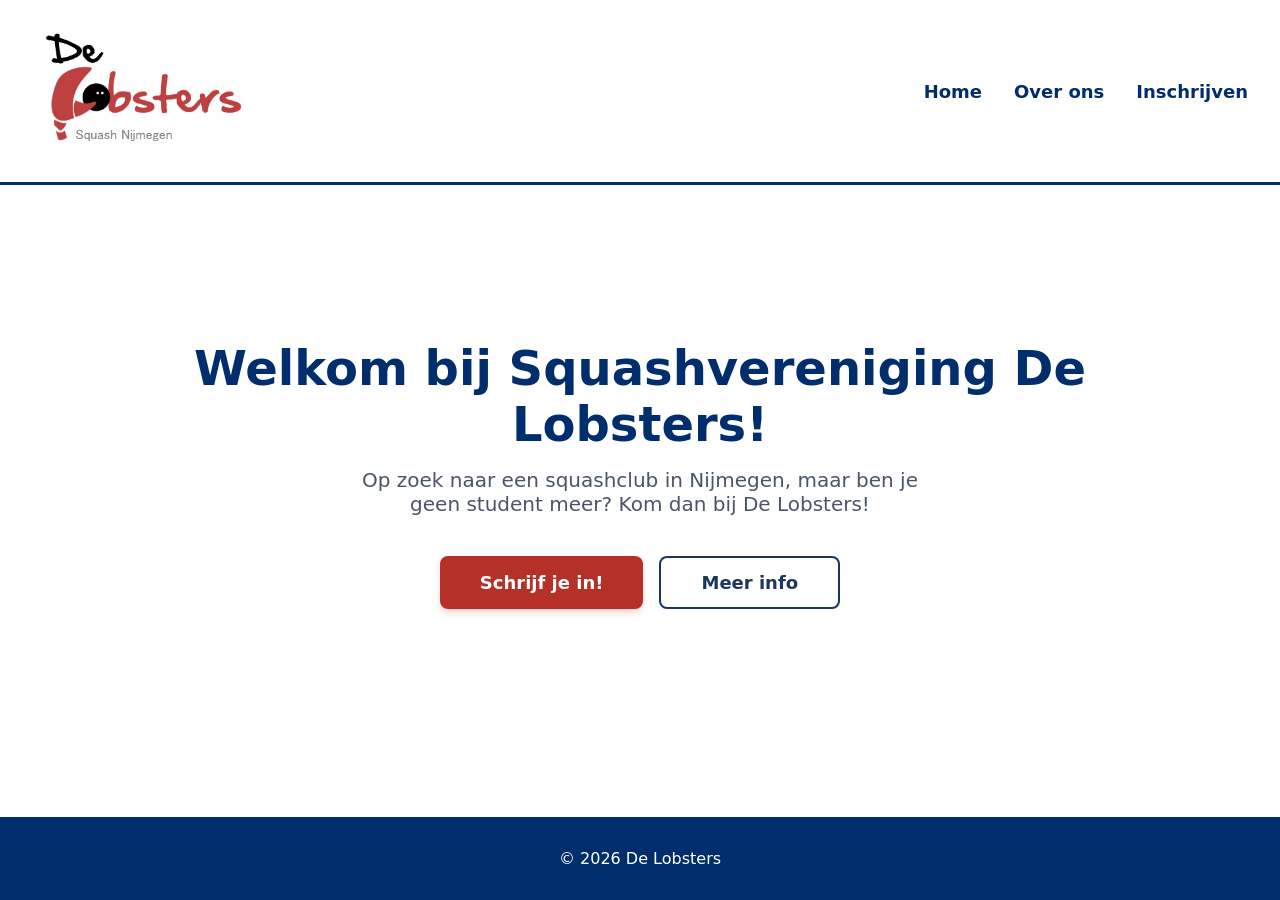
<file: docs/index.html>
<!DOCTYPE html>
<html lang="nl">
<head>
    <meta charset="UTF-8">
    <meta name="viewport" content="width=device-width, initial-scale=1.0">
    <title>De Lobsters - Squash Nijmegen</title>
    <link rel="icon" type="image/jpeg" href="favicon.png">
    <link rel="stylesheet" href="style.css">
</head>
<body>
    <header>
        <a href="index.html" class="logo">
            <img src="logo.jpeg">
        </a>
        <nav>
            <ul>
                <li><a href="index.html">Home</a></li>
                <li><a href="about.html">Over ons</a></li>
                <li><a href="enrol.html">Inschrijven</a></li>
            </ul>
        </nav>
    </header>

    <main>
        <section class="hero">
            <h1>Welkom bij Squashvereniging De Lobsters!</h1>
            <p>Op zoek naar een squashclub in Nijmegen, maar ben je geen student meer? Kom dan bij De Lobsters!</p>
            <div class="button-group">
                <a href="enrol.html" class="btn-primary">Schrijf je in!</a>
                <a href="about.html" class="btn-secondary">Meer info</a>
            </div>
        </section>
    </main>

    <footer>
        <p>&copy; 2026 De Lobsters</p>
    </footer>
</body>
</html>
</file>
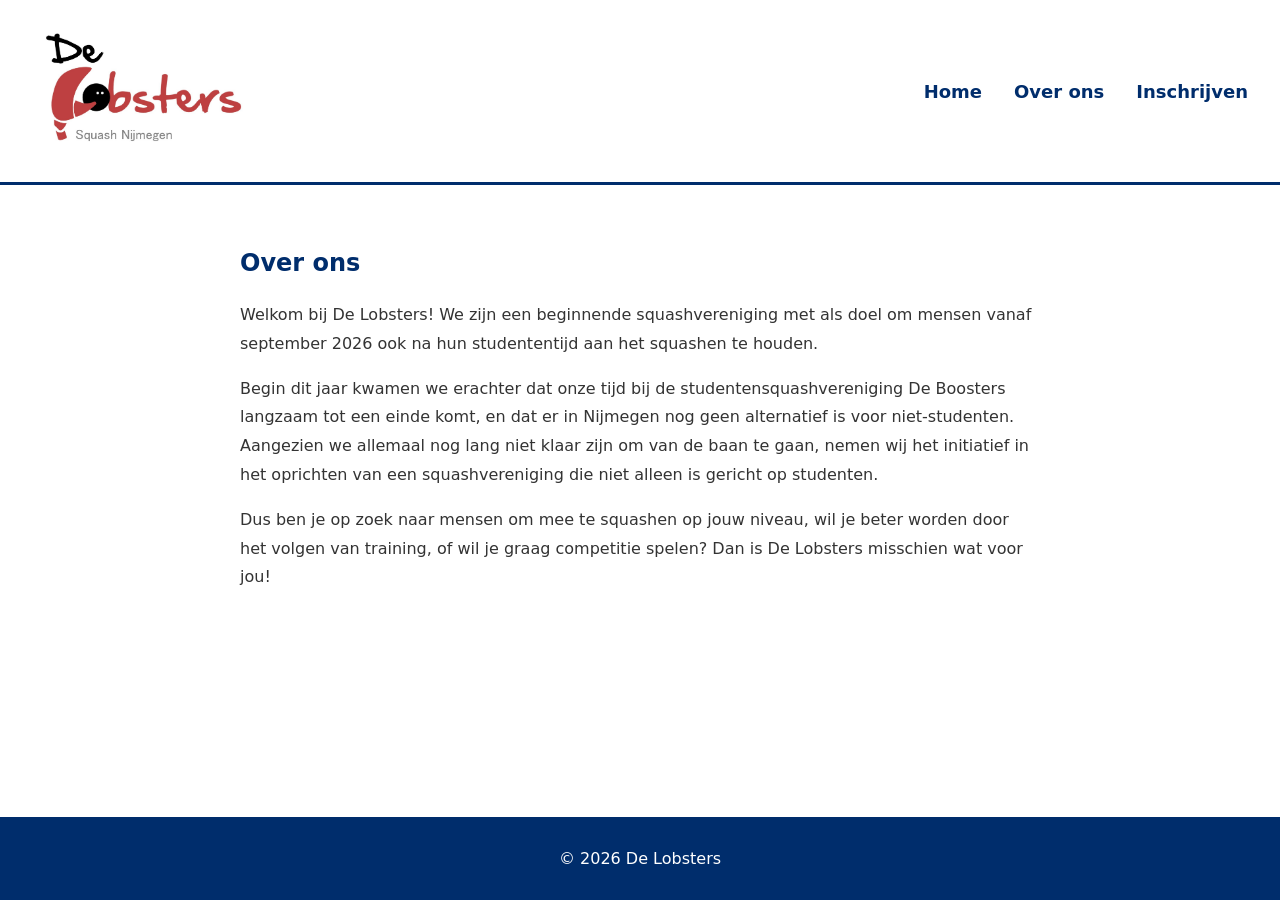
<file: docs/about.html>
<!DOCTYPE html>
<html lang="nl">
<head>
    <meta charset="UTF-8">
    <meta name="viewport" content="width=device-width, initial-scale=1.0">
    <title>De Lobsters - Squash Nijmegen</title>
    <link rel="stylesheet" href="style.css">
    <link rel="icon" type="image/jpeg" href="favicon.png">
</head>
<body>
    <header>
        <a href="index.html" class="logo">
            <img src="logo.jpeg">
        </a>
        <nav>
            <ul>
                <li><a href="index.html">Home</a></li>
                <li><a href="about.html">Over ons</a></li>
                <li><a href="enrol.html">Inschrijven</a></li>
            </ul>
        </nav>
    </header>


    <main>
        <section class="content-section">
            <h1>Over ons</h1>
            <p>
                Welkom bij De Lobsters! We zijn een beginnende squashvereniging met als doel 
                om mensen vanaf september 2026 ook na hun studententijd aan het squashen te houden. 
            </p>
            <p>
                Begin dit jaar kwamen we erachter dat onze tijd bij de studentensquashvereniging De Boosters
                langzaam tot een einde komt, en dat er in Nijmegen nog geen alternatief is voor niet-studenten.
                Aangezien we allemaal nog lang niet klaar zijn om van de baan te gaan, nemen wij het initiatief in
                het oprichten van een squashvereniging die niet alleen is gericht op studenten.
            </p>
            <p>
                Dus ben je op zoek naar mensen om mee te squashen op jouw niveau, wil je beter worden door het volgen van training,
                of wil je graag competitie spelen? Dan is De Lobsters misschien wat voor jou!
            </p>
        </section>
    </main>

    <footer>
        <p>&copy; 2026 De Lobsters</p>
    </footer>
</body>
</html>
</file>
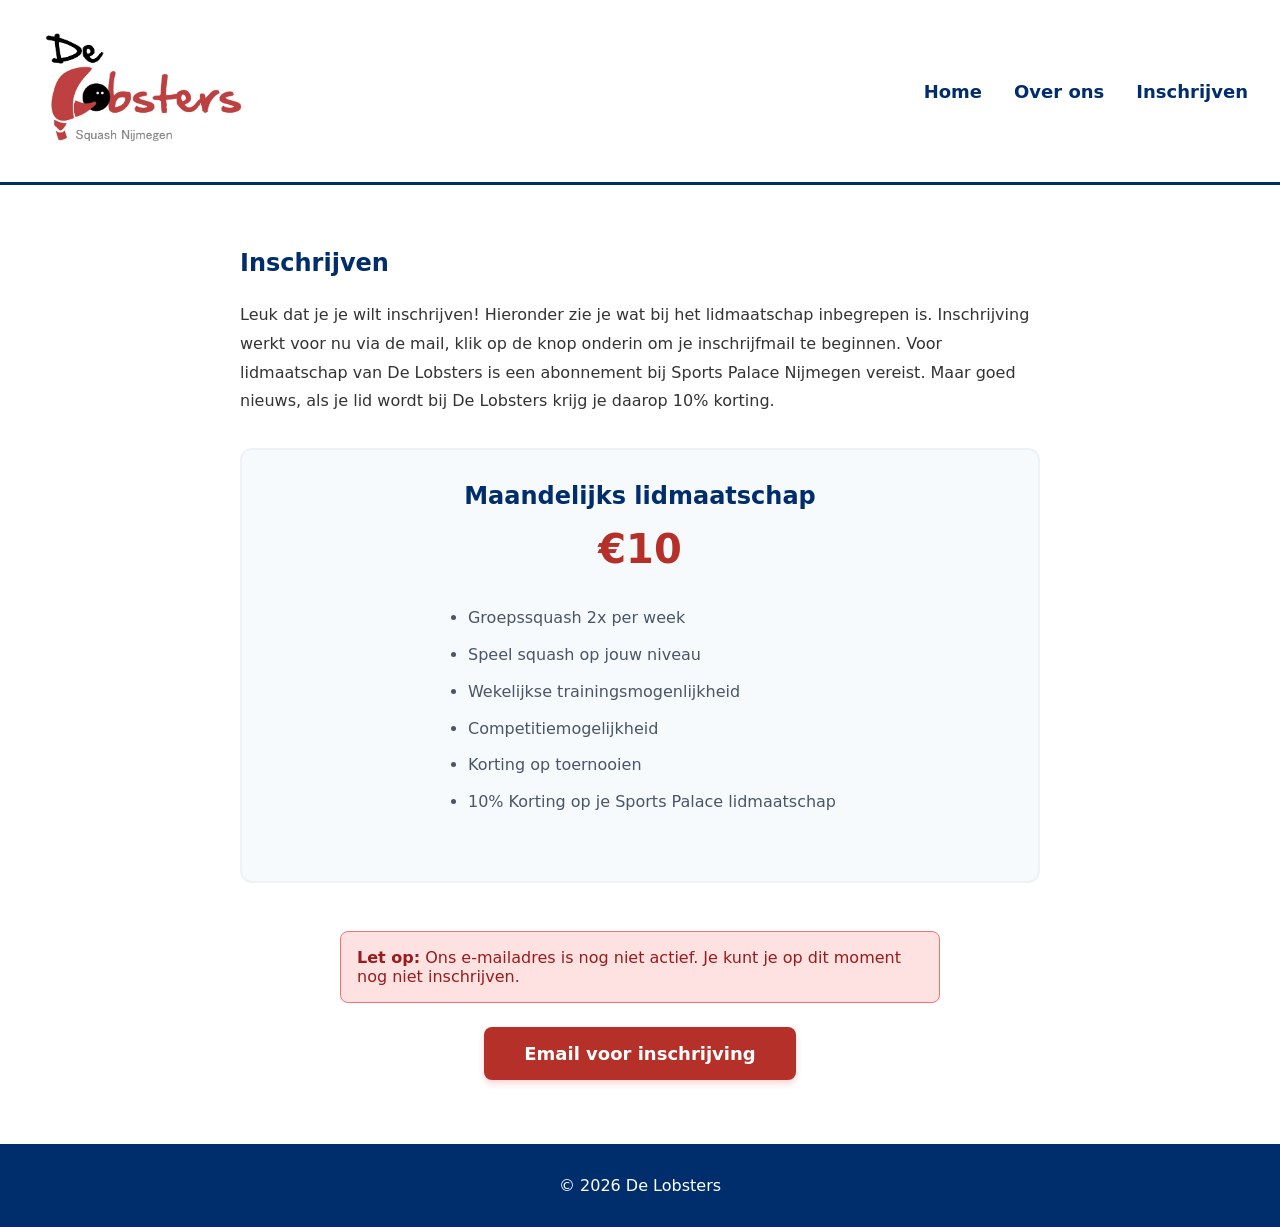
<file: docs/enrol.html>
<!DOCTYPE html>
<html lang="nl">
<head>
    <meta charset="UTF-8">
    <meta name="viewport" content="width=device-width, initial-scale=1.0">
    <title>De Lobsters - Squash Nijmegen</title>
    <link rel="stylesheet" href="style.css">
    <link rel="icon" type="image/jpeg" href="favicon.png">
</head>
<body>
    <header>
        <a href="index.html" class="logo">
            <img src="logo.jpeg">
        </a>
        <nav>
            <ul>
                <li><a href="index.html">Home</a></li>
                <li><a href="about.html">Over ons</a></li>
                <li><a href="enrol.html">Inschrijven</a></li>
            </ul>
        </nav>
    </header>


    <main>
        <section class="content-section">
            <h1>Inschrijven</h1>
            <p>
                Leuk dat je je wilt inschrijven! 
                Hieronder zie je wat bij het lidmaatschap inbegrepen is. Inschrijving werkt voor nu via
                de mail, klik op de knop onderin om je inschrijfmail te beginnen. Voor lidmaatschap van 
                De Lobsters is een abonnement bij Sports Palace Nijmegen vereist.
                Maar goed nieuws, als je lid wordt bij De Lobsters krijg je daarop 10% korting.

            </p>
            
            <div class="pricing-card">
                <h2>Maandelijks lidmaatschap</h2>
                <div class="price">€10</div>
                
                <ul class="benifits-list">
                    <li>Groepssquash 2x per week</li>
                    <li>Speel squash op jouw niveau</li>
                    <li>Wekelijkse trainingsmogenlijkheid</li>
                    <li>Competitiemogelijkheid</li>
                    <li>Korting op toernooien</li>
                    <li>10% Korting op je Sports Palace lidmaatschap</li>
                    
                </ul>
            </div>

            <div style="text-align: center; margin-top: 3rem;">
                <div class="warning-box">
                    <strong>Let op:</strong> Ons e-mailadres is nog niet actief. Je kunt je op dit moment nog niet inschrijven.
                </div>
                <a href="mailto:bestaat-nog-niet@delobsters.nl?subject=Inschrijving%20De%20Lobsters&body=Beste%20Lobsters,%0A%0AIk%20wil%20mij%20graag%20inschrijven!" class="btn-primary">Email voor inschrijving</a>
            </div>
        </section>
    </main>

    <footer>
        <p>&copy; 2026 De Lobsters</p>
    </footer>
</body>
</html>
</file>
<file: docs/style.css>
/* Reset and Base Styles */
* {
    margin: 0;
    padding: 0;
    box-sizing: border-box;
}

body {
    font-family: system-ui, -apple-system, BlinkMacSystemFont, 'Segoe UI', Roboto, sans-serif;
    color: #333;
    background-color: #ffffff;
    display: flex;
    flex-direction: column;
    min-height: 100vh;
}

/* Header & Navigation */
header {
    background-color: #ffffff;
    border-bottom: 3px solid #002d6c; /* Dark Blue Line */
    padding: 1rem 2rem;
    display: flex;
    justify-content: space-between;
    align-items: center;
}

.logo {
    font-size: 1.5rem;
    font-weight: 800;
    color: #002d6c;
    text-decoration: none;
    display: flex;
    align-items: center;
    gap: 0.5rem;
}

.logo img {
    height: 150px; /* Adjust this value to make the logo larger or smaller */
    width: auto;  /* Keeps the aspect ratio proportional */
}

nav ul {
    list-style: none;
    display: flex;
    gap: 2rem;
}

nav a {
    text-decoration: none;
    color: #002d6c;
    font-weight: 600;
    font-size: large;
    transition: color 0.3s ease;
}

nav a:hover {
    color: #b43029; /* Red Accent */
}

/* Main Content Area */
main {
    flex: 1;
    padding: 4rem 2rem;
    max-width: 1200px;
    margin: 0 auto;
    width: 100%;
}

.hero {
    display: flex;
    flex-direction: column;
    align-items: center;
    justify-content: center;
    text-align: center;
    min-height: 50vh;
}

.hero h1 {
    font-size: 3rem;
    color: #002d6c;
    margin-bottom: 1rem;
}

.hero p {
    font-size: 1.25rem;
    color: #4a5568;
    margin-bottom: 2.5rem;
    max-width: 600px;
}


/* Container to group the buttons together */
.button-group {
    display: flex;
    gap: 1rem;
    justify-content: center;
    flex-wrap: wrap; /* Ensures buttons wrap nicely on very small phone screens */
}

/* Buttons */
.btn-primary {
    display: inline-block;
    background-color: #b43029; /* Red Accent */
    color: #ffffff;
    padding: 1rem 2.5rem;
    font-size: 1.125rem;
    font-weight: bold;
    text-decoration: none;
    border-radius: 8px;
    box-shadow: 0 4px 6px rgba(229, 62, 62, 0.2);
    transition: background-color 0.3s ease, transform 0.2s;
}

.btn-primary:hover {
    background-color: #b43029;
    transform: translateY(-2px);
}

/* Secondary Button Style (Dark Blue Outline) */
.btn-secondary {
    display: inline-block;
    background-color: transparent;
    color: #1a365d; /* Dark Blue */
    padding: 0.875rem 2.5rem; /* Slightly reduced padding to account for the border width */
    font-size: 1.125rem;
    font-weight: bold;
    text-decoration: none;
    border: 2px solid #1a365d;
    border-radius: 8px;
    transition: all 0.3s ease;
}

.btn-secondary:hover {
    background-color: #1a365d;
    color: #ffffff;
    transform: translateY(-2px);
    box-shadow: 0 4px 6px rgba(26, 54, 93, 0.2);
}

/* Page specific content */
.content-section {
    max-width: 800px;
    margin: 0 auto;
}

.content-section h1 {
    color: #002d6c;
    margin-bottom: 1.5rem;
}

.content-section p {
    line-height: 1.8;
    margin-bottom: 1rem;
}

.pricing-card {
    border: 2px solid #edf2f7;
    border-radius: 12px;
    padding: 2rem;
    margin: 2rem 0;
    text-align: center;
    background-color: #f7fafc;
}

.pricing-card h2 {
    color: #002d6c;
}

.price {
    font-size: 2.5rem;
    font-weight: bold;
    color: #b43029;
    margin: 1rem 0;
}

/* Center the list block itself, but keeps text left-aligned with nice bullets */
.benifits-list {
    display: inline-block; /* Makes it only as wide as its content */
    text-align: left; /* Aligns the bullets and text to the left */
    margin: 1rem auto 1.5rem auto; /* Centers the block with top/bottom spacing */
    padding-left: 1.5rem; /* Ensures space for the bullets themselves */
    line-height: 1.8;
    color: #4a5568;
}

.benifits-list li {
    margin-bottom: 0.5rem; /* Spacing between bullet points */
}

/* Warning Box */
.warning-box {
    background-color: #fee2e2;
    color: #991b1b;
    border: 1px solid #f87171;
    padding: 1rem;
    border-radius: 8px;
    margin-bottom: 1.5rem;
    display: inline-block;
    max-width: 600px;
    text-align: left;
}

/* Footer */
footer {
    background-color: #002d6c;
    color: #ffffff;
    text-align: center;
    padding: 2rem;
    margin-top: auto;
}

/* Mobile Responsiveness */
@media (max-width: 768px) {
    header {
        flex-direction: column;
        gap: 1.5rem;
        padding: 1.5rem;
    }
    
    nav ul {
        flex-wrap: wrap;
        justify-content: center;
        gap: 1rem;
    }

    .hero h1 {
        font-size: 2.25rem;
    }
    
    main {
        padding: 2rem 1rem;
    }
}
</file>
